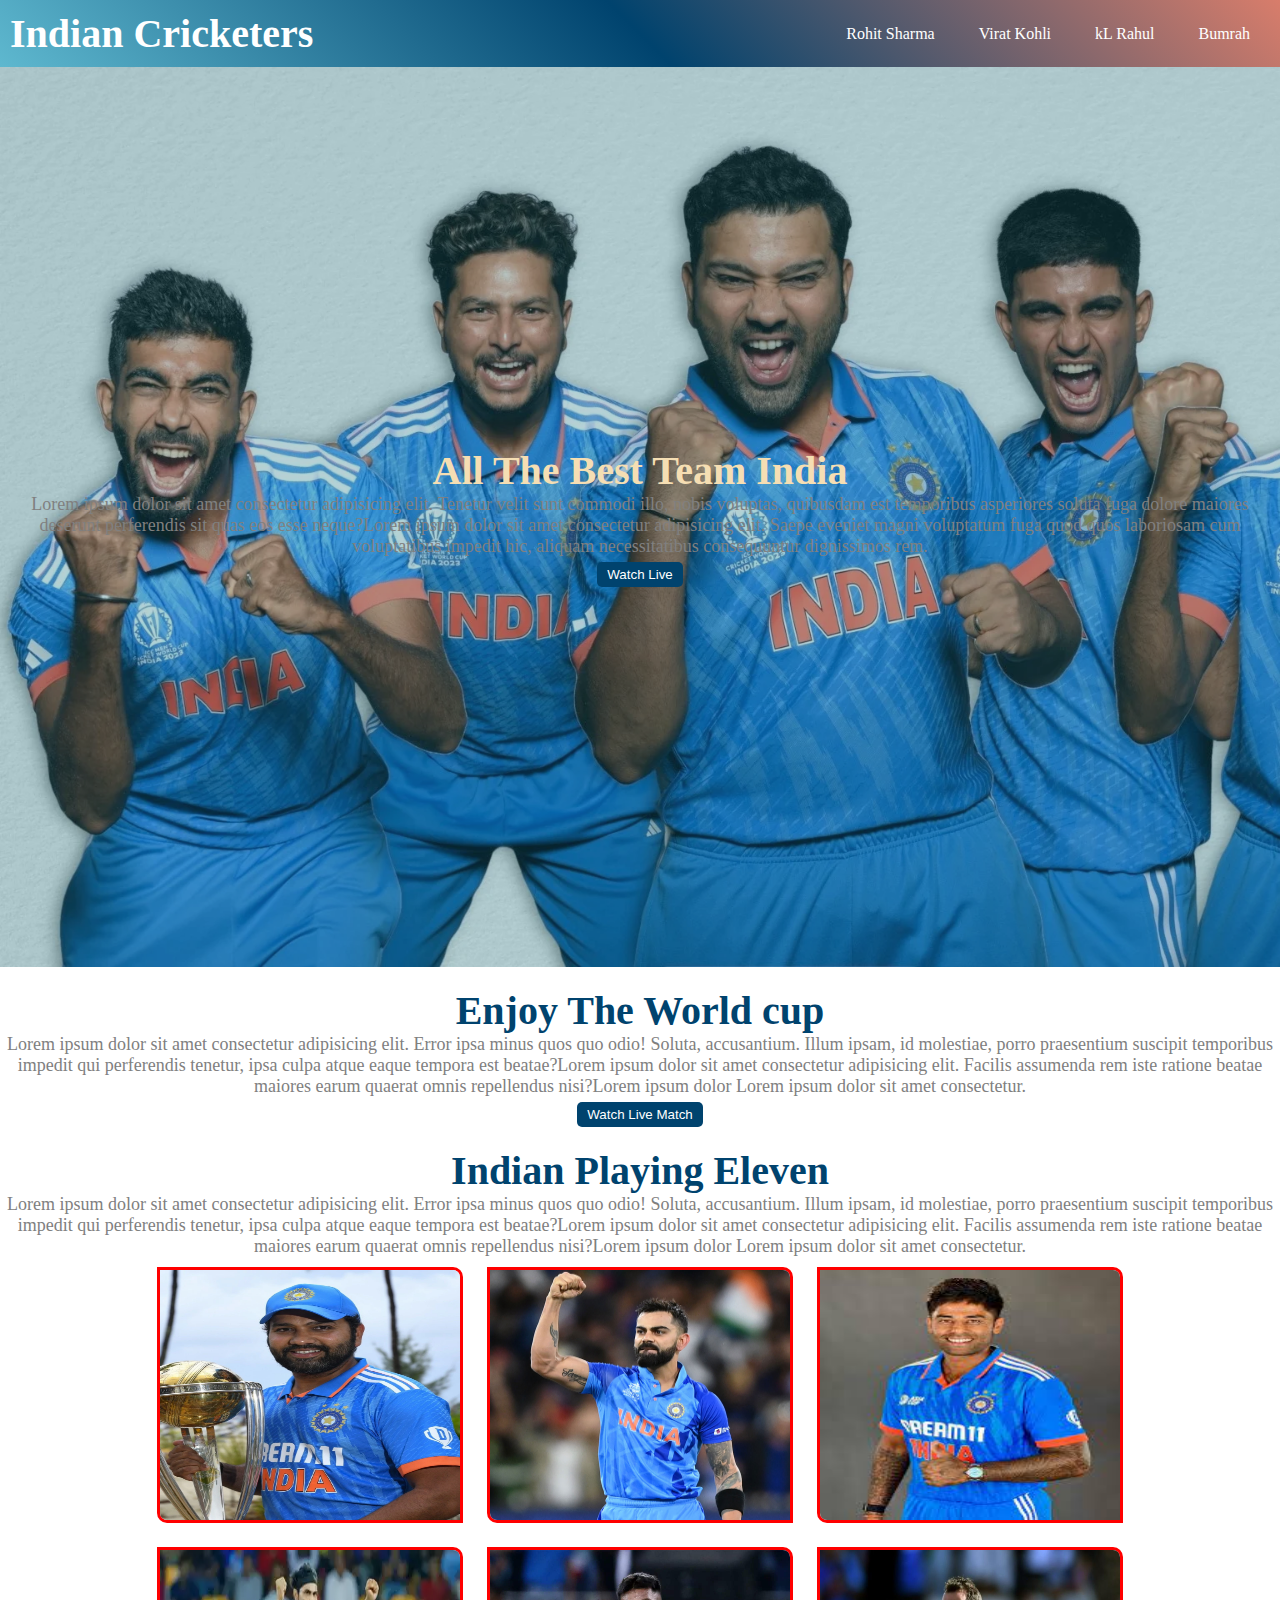
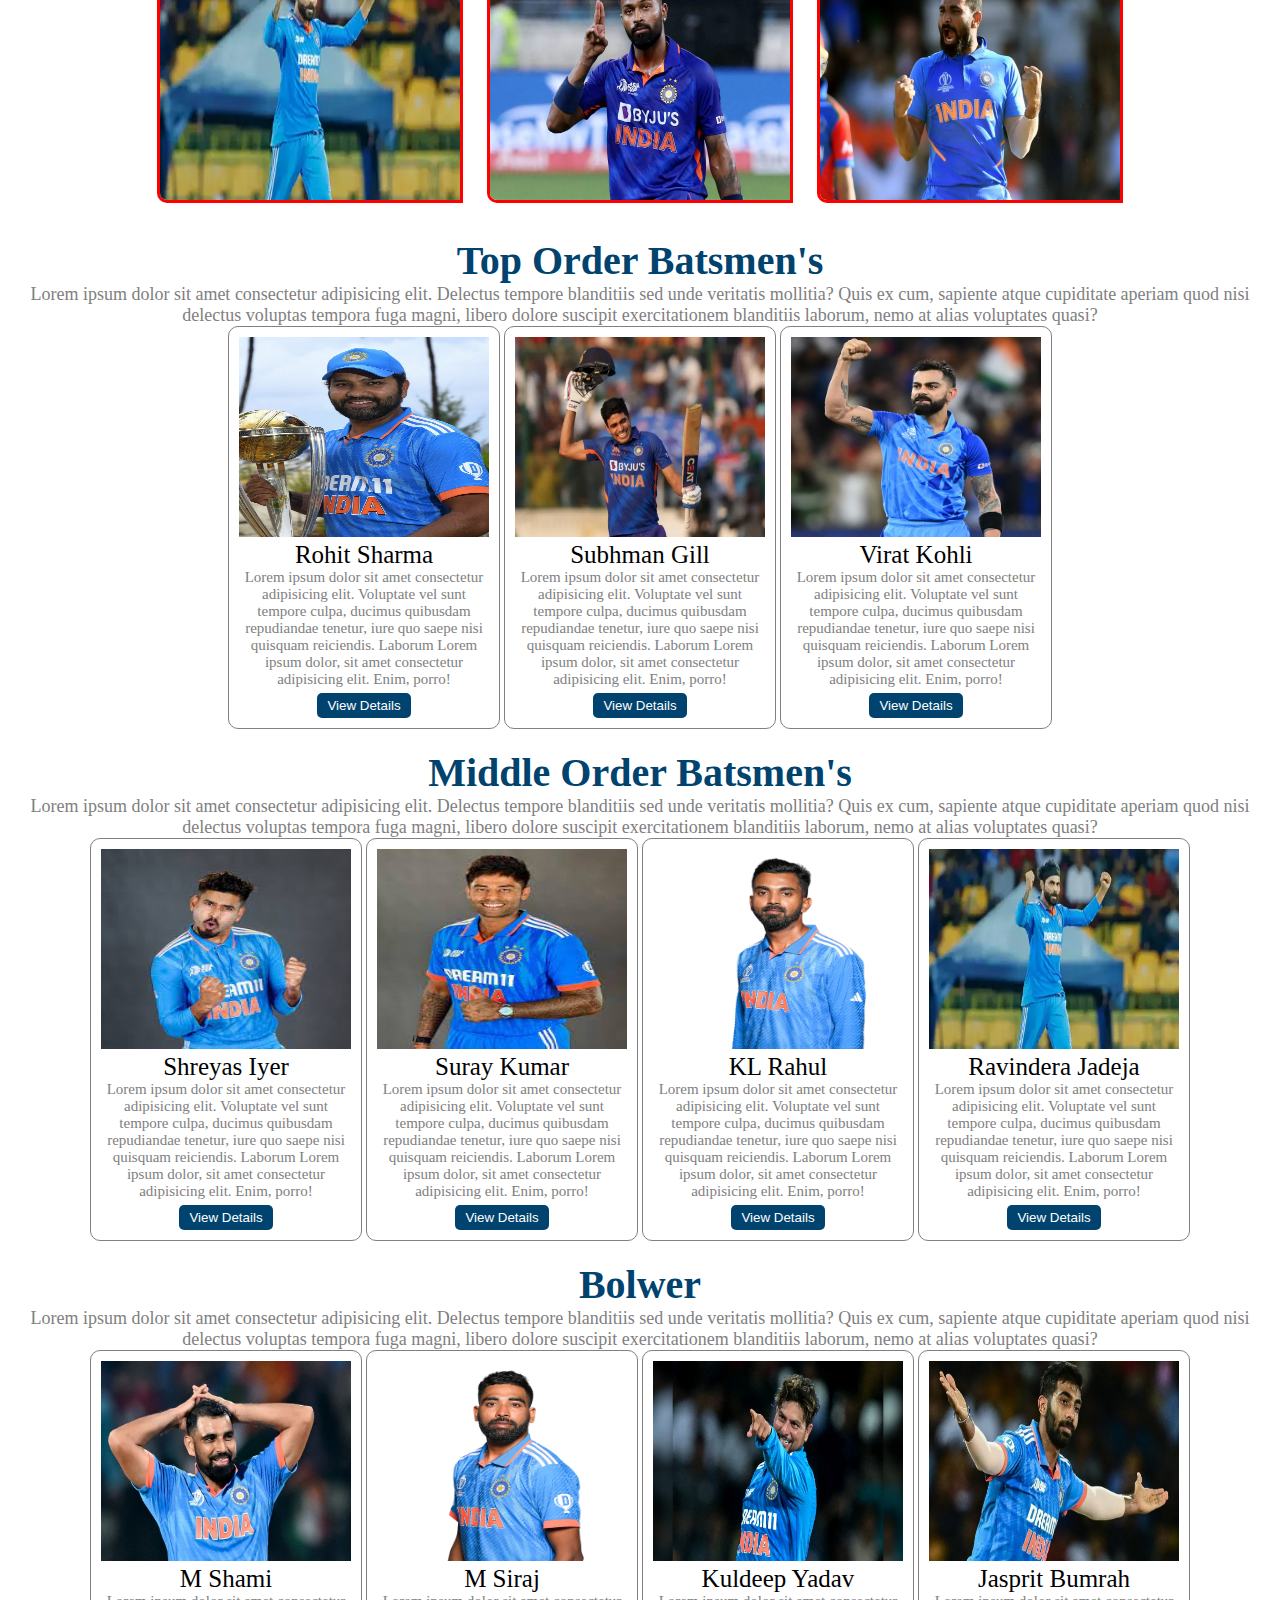
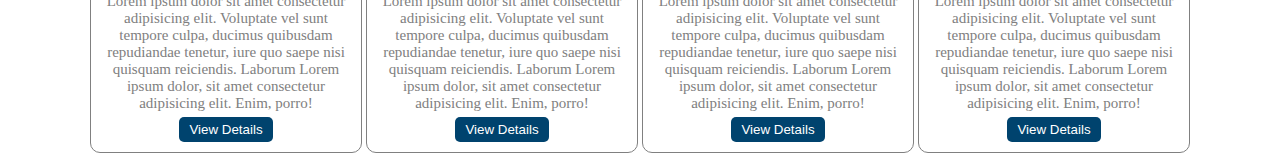
<file: index.html>
<!DOCTYPE html>
<html lang="en">
<head>
    <meta charset="UTF-8">
    <meta name="viewport" content="width=device-width, initial-scale=1.0">
    <title>Indian cricket team</title>
    <link rel="stylesheet" href="india.css">
</head>
<body>
    <header>
        <h1>Indian Cricketers</h1>
        <div >
        <a href="Rohit Sharma">Rohit Sharma</a>
        <a href="">Virat Kohli</a>
        <a href="">kL Rahul</a>
        <a href="">Bumrah</a>
        </div>
    </header>

    <div id="landing-page">
        <div id="content-section">
            <h1>All The Best Team India</h1>
            <p>Lorem ipsum dolor sit amet consectetur adipisicing elit. Tenetur velit sunt commodi illo, nobis voluptas, quibusdam est temporibus asperiores soluta fuga dolore maiores deserunt perferendis sit quas eos esse neque?Lorem ipsum dolor sit amet consectetur adipisicing elit. Saepe eveniet magni voluptatum fuga quod quos laboriosam cum voluptatibus impedit hic, aliquam necessitatibus consequuntur dignissimos rem.</p>
            <button>Watch Live</button>
        </div>
    </div>

    <section id="intro-section">
        <h1>Enjoy The World cup</h1>
        <p>Lorem ipsum dolor sit amet consectetur adipisicing elit. Error ipsa minus quos quo odio! Soluta, accusantium. Illum ipsam, id molestiae, porro praesentium suscipit temporibus impedit qui perferendis tenetur, ipsa culpa atque eaque tempora est beatae?Lorem ipsum dolor sit amet consectetur adipisicing elit. Facilis assumenda rem iste ratione beatae maiores earum quaerat omnis repellendus nisi?Lorem ipsum dolor Lorem ipsum dolor sit amet consectetur.</p>
        <button>Watch Live Match</button>
    </section>

    <section id="player-section">
        <h1>Indian Playing Eleven</h1>
        <p>Lorem ipsum dolor sit amet consectetur adipisicing elit. Error ipsa minus quos quo odio! Soluta, accusantium. Illum ipsam, id molestiae, porro praesentium suscipit temporibus impedit qui perferendis tenetur, ipsa culpa atque eaque tempora est beatae?Lorem ipsum dolor sit amet consectetur adipisicing elit. Facilis assumenda rem iste ratione beatae maiores earum quaerat omnis repellendus nisi?Lorem ipsum dolor Lorem ipsum dolor sit amet consectetur.</p>
        <div>
            <img src="rs.jpg" alt="image not found">
            <img src="vk.jpg" alt="image not found">
            <img src="skk.jpg" alt="image not found">
            <img src="jadeja.jpg" alt="image not found">
            <img src="hp.jpg" alt="image not found">
            <img src="ms.jpg" alt="image not found">
        </div>
    </section>

    <section id="top-order">
        <h1>Top Order Batsmen's</h1>
        <p>Lorem ipsum dolor sit amet consectetur adipisicing elit. Delectus tempore blanditiis sed unde veritatis mollitia? Quis ex cum, sapiente atque cupiditate aperiam quod nisi delectus voluptas tempora fuga magni, libero dolore suscipit exercitationem blanditiis laborum, nemo at alias voluptates quasi?</p>
        
        <figure>
            <img src="rs.jpg" alt="">
            <figcaption>Rohit Sharma</figcaption>
            <p>Lorem ipsum dolor sit amet consectetur adipisicing elit. Voluptate vel sunt tempore culpa, ducimus quibusdam repudiandae tenetur, iure quo saepe nisi quisquam reiciendis. Laborum Lorem ipsum dolor, sit amet consectetur adipisicing elit. Enim, porro!</p>
            <button>View Details</button>
        </figure>    
        <figure>
            <img src="gill.jpg" alt="">
            <figcaption>Subhman Gill</figcaption>
            <p>Lorem ipsum dolor sit amet consectetur adipisicing elit. Voluptate vel sunt tempore culpa, ducimus quibusdam repudiandae tenetur, iure quo saepe nisi quisquam reiciendis. Laborum Lorem ipsum dolor, sit amet consectetur adipisicing elit. Enim, porro!</p>
            <button>View Details</button>
        </figure>    
        <figure>
            <img src="vk.jpg" alt="">
            <figcaption>Virat Kohli</figcaption>
            <p>Lorem ipsum dolor sit amet consectetur adipisicing elit. Voluptate vel sunt tempore culpa, ducimus quibusdam repudiandae tenetur, iure quo saepe nisi quisquam reiciendis. Laborum Lorem ipsum dolor, sit amet consectetur adipisicing elit. Enim, porro!</p>
            <button>View Details</button>
        </figure>
    </section>

    <section id="middle-order">
        <h1>Middle Order Batsmen's</h1>
        <p>Lorem ipsum dolor sit amet consectetur adipisicing elit. Delectus tempore blanditiis sed unde veritatis mollitia? Quis ex cum, sapiente atque cupiditate aperiam quod nisi delectus voluptas tempora fuga magni, libero dolore suscipit exercitationem blanditiis laborum, nemo at alias voluptates quasi?</p>

        <figure>
            <img src="si.jpg" alt="">
            <figcaption>Shreyas Iyer</figcaption>
            <p>Lorem ipsum dolor sit amet consectetur adipisicing elit. Voluptate vel sunt tempore culpa, ducimus quibusdam repudiandae tenetur, iure quo saepe nisi quisquam reiciendis. Laborum Lorem ipsum dolor, sit amet consectetur adipisicing elit. Enim, porro!</p>
            <button>View Details</button>
        </figure>

        <figure>
            <img src="skk.jpg" alt="">
            <figcaption>Suray Kumar</figcaption>
            <p>Lorem ipsum dolor sit amet consectetur adipisicing elit. Voluptate vel sunt tempore culpa, ducimus quibusdam repudiandae tenetur, iure quo saepe nisi quisquam reiciendis. Laborum Lorem ipsum dolor, sit amet consectetur adipisicing elit. Enim, porro!</p>
            <button>View Details</button>
        </figure>

        <figure>
            <img src="kl.jpg" alt="">
            <figcaption>KL Rahul</figcaption>
            <p>Lorem ipsum dolor sit amet consectetur adipisicing elit. Voluptate vel sunt tempore culpa, ducimus quibusdam repudiandae tenetur, iure quo saepe nisi quisquam reiciendis. Laborum Lorem ipsum dolor, sit amet consectetur adipisicing elit. Enim, porro!</p>
            <button>View Details</button>
        </figure>

        <figure>
            <img src="jadeja.jpg" alt="">
            <figcaption>Ravindera Jadeja</figcaption>
            <p>Lorem ipsum dolor sit amet consectetur adipisicing elit. Voluptate vel sunt tempore culpa, ducimus quibusdam repudiandae tenetur, iure quo saepe nisi quisquam reiciendis. Laborum Lorem ipsum dolor, sit amet consectetur adipisicing elit. Enim, porro!</p>
            <button>View Details</button>
        </figure>
    </section>   
    
    <section id="bowler">
        <h1>Bolwer</h1>
        <p>Lorem ipsum dolor sit amet consectetur adipisicing elit. Delectus tempore blanditiis sed unde veritatis mollitia? Quis ex cum, sapiente atque cupiditate aperiam quod nisi delectus voluptas tempora fuga magni, libero dolore suscipit exercitationem blanditiis laborum, nemo at alias voluptates quasi?</p>

        <figure>
            <img src="shami.jpg" alt="">
            <figcaption>M Shami</figcaption>
            <p>Lorem ipsum dolor sit amet consectetur adipisicing elit. Voluptate vel sunt tempore culpa, ducimus quibusdam repudiandae tenetur, iure quo saepe nisi quisquam reiciendis. Laborum Lorem ipsum dolor, sit amet consectetur adipisicing elit. Enim, porro!</p>
            <button>View Details</button>
        </figure>

        <figure>
            <img src="siraj.jpg" alt="">
            <figcaption>M Siraj</figcaption>
            <p>Lorem ipsum dolor sit amet consectetur adipisicing elit. Voluptate vel sunt tempore culpa, ducimus quibusdam repudiandae tenetur, iure quo saepe nisi quisquam reiciendis. Laborum Lorem ipsum dolor, sit amet consectetur adipisicing elit. Enim, porro!</p>
            <button>View Details</button>
        </figure>

        <figure>
            <img src="ky.jpg" alt="">
            <figcaption>Kuldeep Yadav</figcaption>
            <p>Lorem ipsum dolor sit amet consectetur adipisicing elit. Voluptate vel sunt tempore culpa, ducimus quibusdam repudiandae tenetur, iure quo saepe nisi quisquam reiciendis. Laborum Lorem ipsum dolor, sit amet consectetur adipisicing elit. Enim, porro!</p>
            <button>View Details</button>
        </figure>

        <figure>
            <img src="boom.jpg" alt="">
            <figcaption>Jasprit Bumrah</figcaption>
            <p>Lorem ipsum dolor sit amet consectetur adipisicing elit. Voluptate vel sunt tempore culpa, ducimus quibusdam repudiandae tenetur, iure quo saepe nisi quisquam reiciendis. Laborum Lorem ipsum dolor, sit amet consectetur adipisicing elit. Enim, porro!</p>
            <button>View Details</button>
        </figure>
    </section>
</body>
</html>
</file>
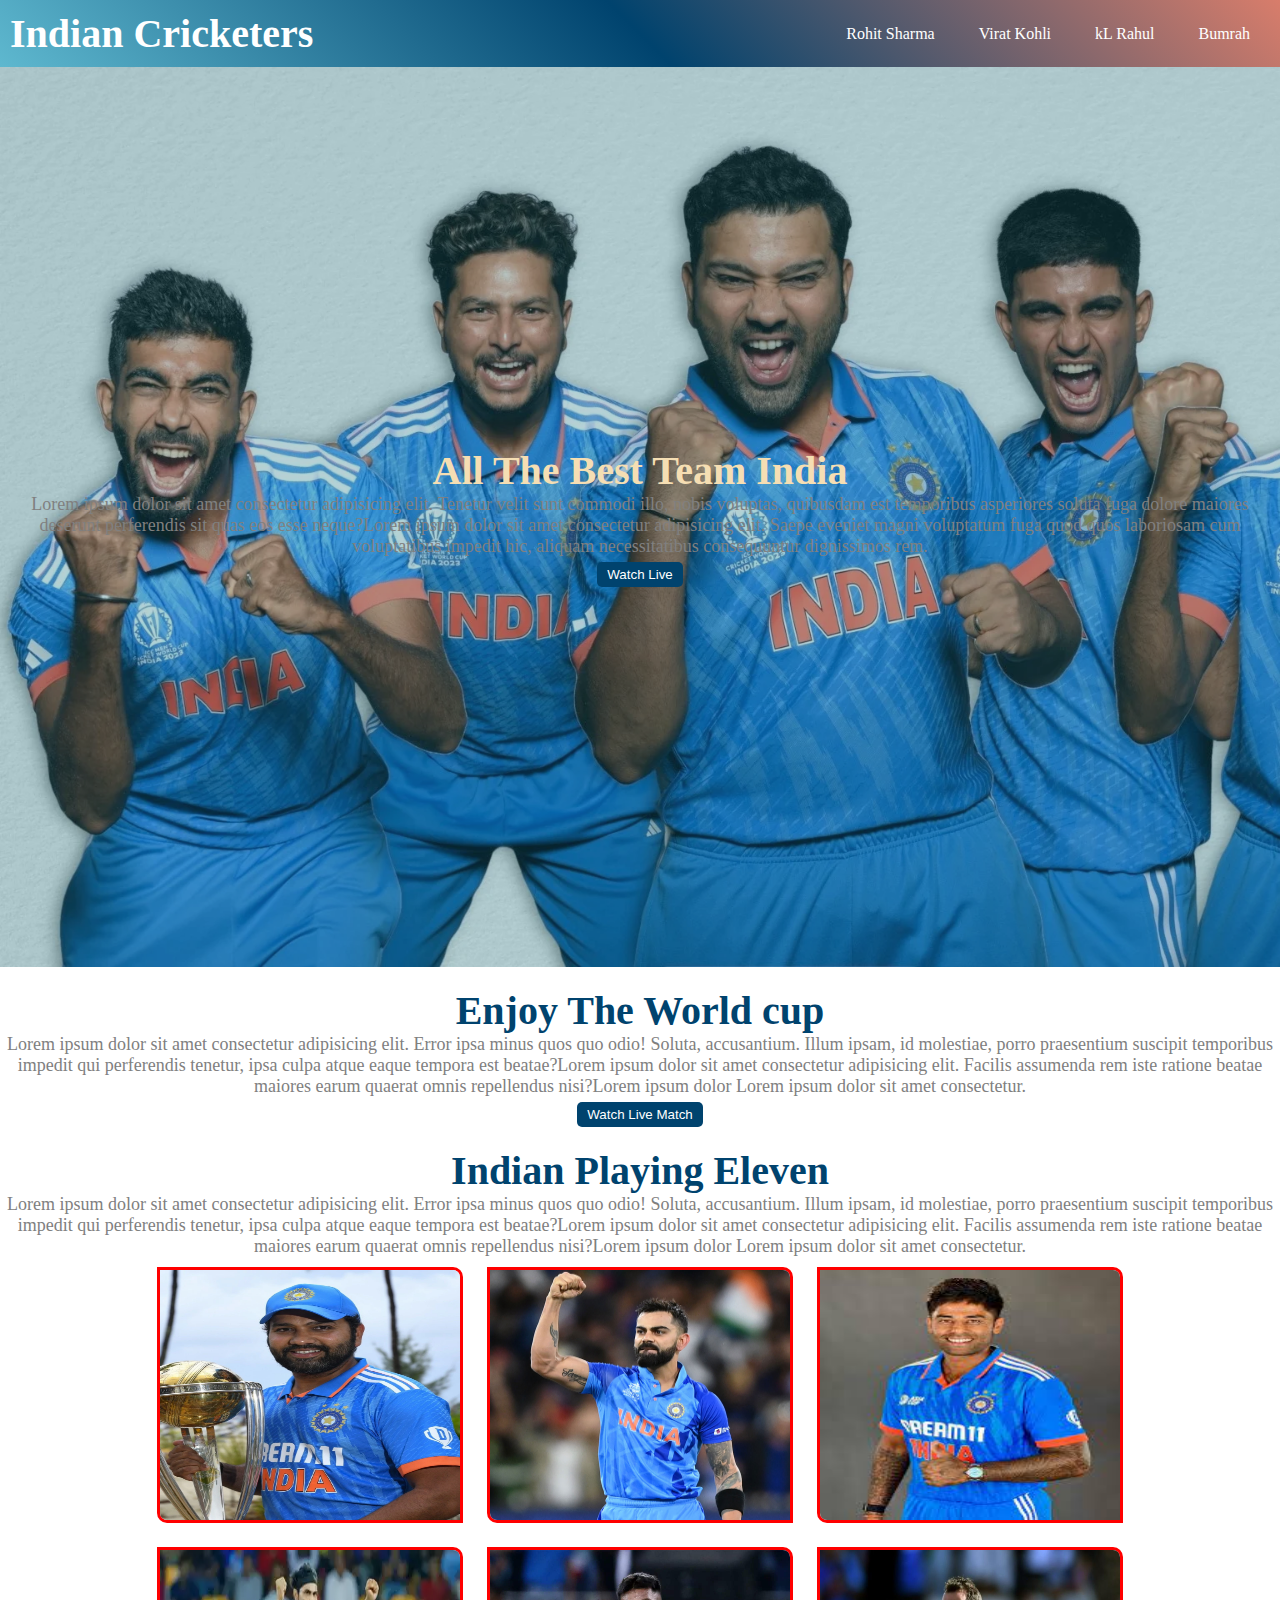
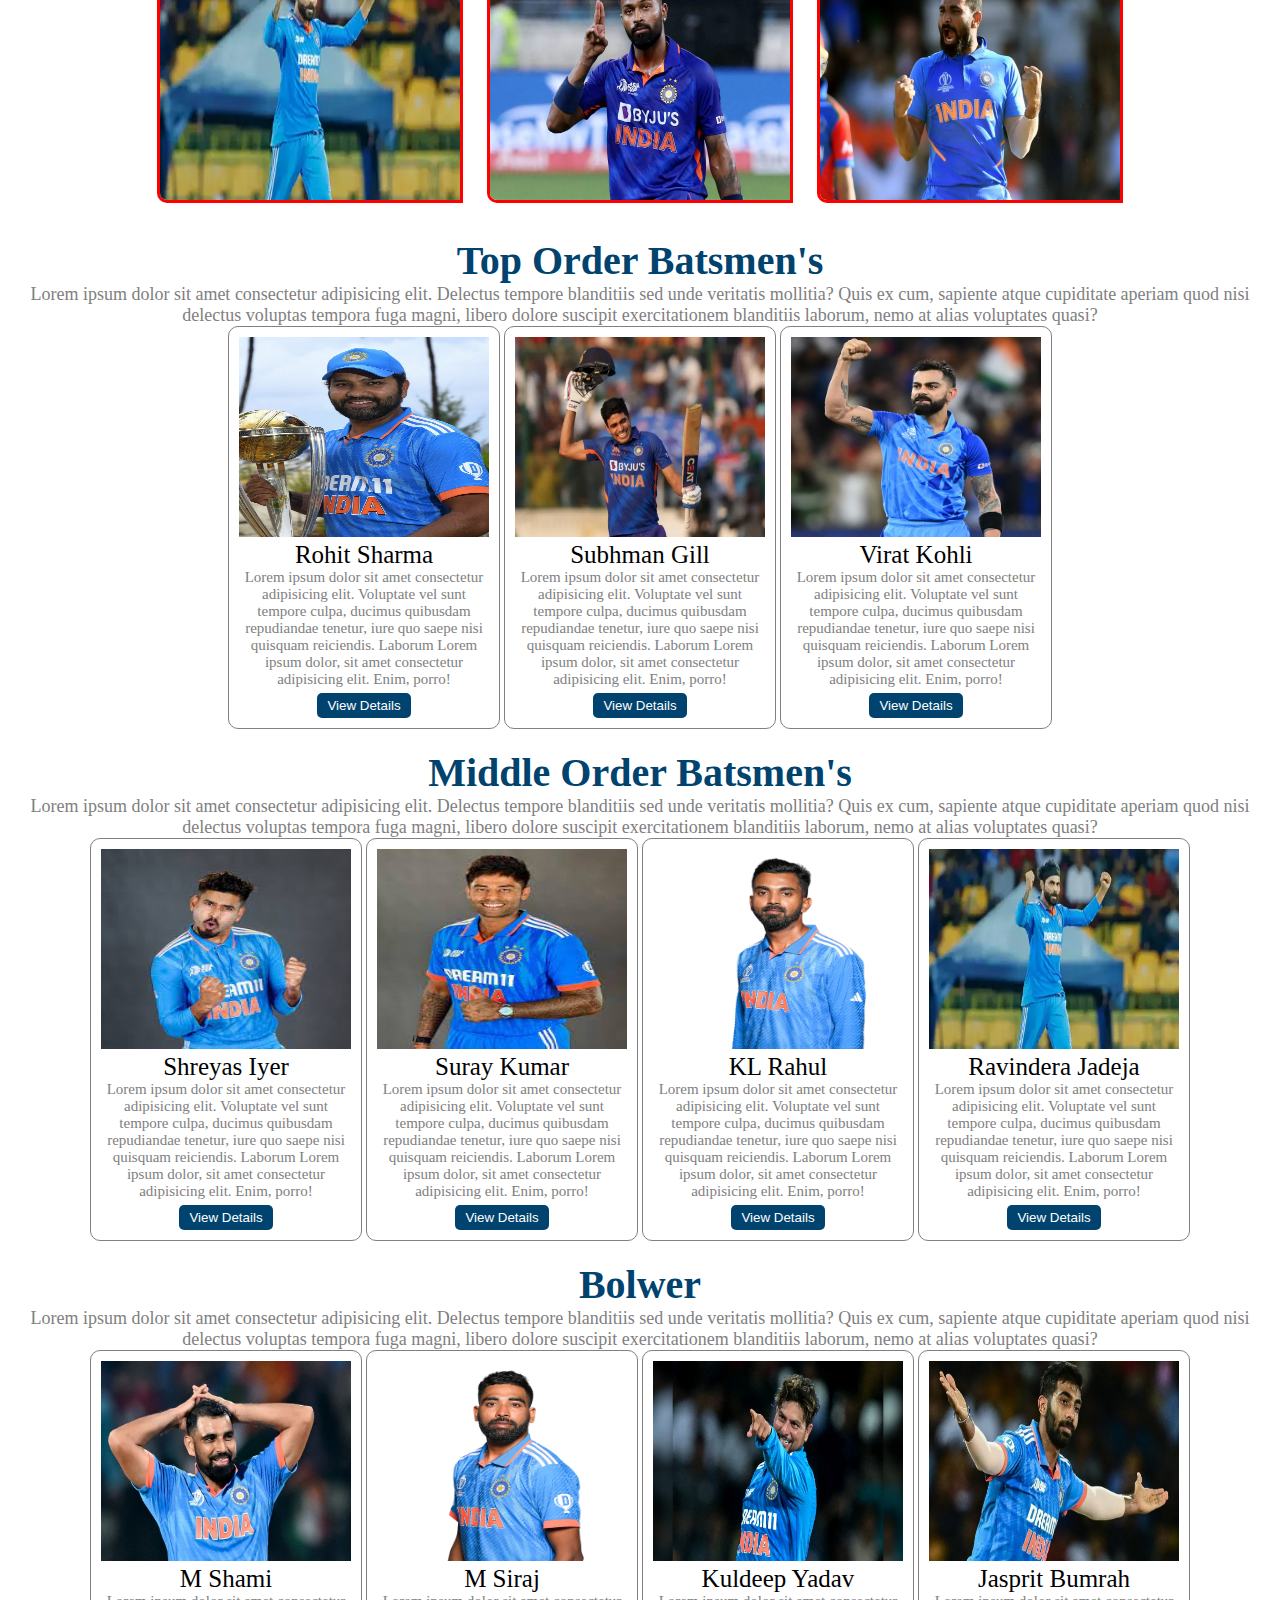
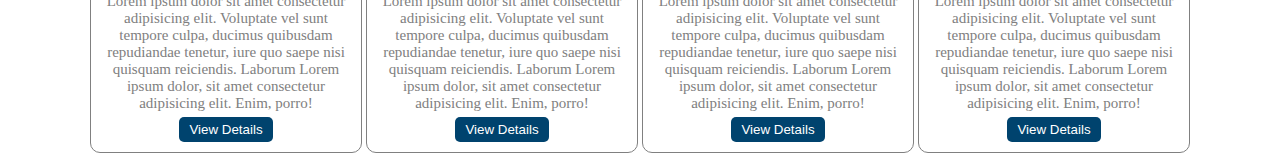
<file: index.html.html>
<!DOCTYPE html>
<html lang="en">
<head>
    <meta charset="UTF-8">
    <meta name="viewport" content="width=device-width, initial-scale=1.0">
    <title>Indian cricket team</title>
    <link rel="stylesheet" href="india.css">
</head>
<body>
    <header>
        <h1>Indian Cricketers</h1>
        <div >
        <a href="Rohit Sharma">Rohit Sharma</a>
        <a href="">Virat Kohli</a>
        <a href="">kL Rahul</a>
        <a href="">Bumrah</a>
        </div>
    </header>

    <div id="landing-page">
        <div id="content-section">
            <h1>All The Best Team India</h1>
            <p>Lorem ipsum dolor sit amet consectetur adipisicing elit. Tenetur velit sunt commodi illo, nobis voluptas, quibusdam est temporibus asperiores soluta fuga dolore maiores deserunt perferendis sit quas eos esse neque?Lorem ipsum dolor sit amet consectetur adipisicing elit. Saepe eveniet magni voluptatum fuga quod quos laboriosam cum voluptatibus impedit hic, aliquam necessitatibus consequuntur dignissimos rem.</p>
            <button>Watch Live</button>
        </div>
    </div>

    <section id="intro-section">
        <h1>Enjoy The World cup</h1>
        <p>Lorem ipsum dolor sit amet consectetur adipisicing elit. Error ipsa minus quos quo odio! Soluta, accusantium. Illum ipsam, id molestiae, porro praesentium suscipit temporibus impedit qui perferendis tenetur, ipsa culpa atque eaque tempora est beatae?Lorem ipsum dolor sit amet consectetur adipisicing elit. Facilis assumenda rem iste ratione beatae maiores earum quaerat omnis repellendus nisi?Lorem ipsum dolor Lorem ipsum dolor sit amet consectetur.</p>
        <button>Watch Live Match</button>
    </section>

    <section id="player-section">
        <h1>Indian Playing Eleven</h1>
        <p>Lorem ipsum dolor sit amet consectetur adipisicing elit. Error ipsa minus quos quo odio! Soluta, accusantium. Illum ipsam, id molestiae, porro praesentium suscipit temporibus impedit qui perferendis tenetur, ipsa culpa atque eaque tempora est beatae?Lorem ipsum dolor sit amet consectetur adipisicing elit. Facilis assumenda rem iste ratione beatae maiores earum quaerat omnis repellendus nisi?Lorem ipsum dolor Lorem ipsum dolor sit amet consectetur.</p>
        <div>
            <img src="rs.jpg" alt="image not found">
            <img src="vk.jpg" alt="image not found">
            <img src="skk.jpg" alt="image not found">
            <img src="jadeja.jpg" alt="image not found">
            <img src="hp.jpg" alt="image not found">
            <img src="ms.jpg" alt="image not found">
        </div>
    </section>

    <section id="top-order">
        <h1>Top Order Batsmen's</h1>
        <p>Lorem ipsum dolor sit amet consectetur adipisicing elit. Delectus tempore blanditiis sed unde veritatis mollitia? Quis ex cum, sapiente atque cupiditate aperiam quod nisi delectus voluptas tempora fuga magni, libero dolore suscipit exercitationem blanditiis laborum, nemo at alias voluptates quasi?</p>
        
        <figure>
            <img src="rs.jpg" alt="">
            <figcaption>Rohit Sharma</figcaption>
            <p>Lorem ipsum dolor sit amet consectetur adipisicing elit. Voluptate vel sunt tempore culpa, ducimus quibusdam repudiandae tenetur, iure quo saepe nisi quisquam reiciendis. Laborum Lorem ipsum dolor, sit amet consectetur adipisicing elit. Enim, porro!</p>
            <button>View Details</button>
        </figure>    
        <figure>
            <img src="gill.jpg" alt="">
            <figcaption>Subhman Gill</figcaption>
            <p>Lorem ipsum dolor sit amet consectetur adipisicing elit. Voluptate vel sunt tempore culpa, ducimus quibusdam repudiandae tenetur, iure quo saepe nisi quisquam reiciendis. Laborum Lorem ipsum dolor, sit amet consectetur adipisicing elit. Enim, porro!</p>
            <button>View Details</button>
        </figure>    
        <figure>
            <img src="vk.jpg" alt="">
            <figcaption>Virat Kohli</figcaption>
            <p>Lorem ipsum dolor sit amet consectetur adipisicing elit. Voluptate vel sunt tempore culpa, ducimus quibusdam repudiandae tenetur, iure quo saepe nisi quisquam reiciendis. Laborum Lorem ipsum dolor, sit amet consectetur adipisicing elit. Enim, porro!</p>
            <button>View Details</button>
        </figure>
    </section>

    <section id="middle-order">
        <h1>Middle Order Batsmen's</h1>
        <p>Lorem ipsum dolor sit amet consectetur adipisicing elit. Delectus tempore blanditiis sed unde veritatis mollitia? Quis ex cum, sapiente atque cupiditate aperiam quod nisi delectus voluptas tempora fuga magni, libero dolore suscipit exercitationem blanditiis laborum, nemo at alias voluptates quasi?</p>

        <figure>
            <img src="si.jpg" alt="">
            <figcaption>Shreyas Iyer</figcaption>
            <p>Lorem ipsum dolor sit amet consectetur adipisicing elit. Voluptate vel sunt tempore culpa, ducimus quibusdam repudiandae tenetur, iure quo saepe nisi quisquam reiciendis. Laborum Lorem ipsum dolor, sit amet consectetur adipisicing elit. Enim, porro!</p>
            <button>View Details</button>
        </figure>

        <figure>
            <img src="skk.jpg" alt="">
            <figcaption>Suray Kumar</figcaption>
            <p>Lorem ipsum dolor sit amet consectetur adipisicing elit. Voluptate vel sunt tempore culpa, ducimus quibusdam repudiandae tenetur, iure quo saepe nisi quisquam reiciendis. Laborum Lorem ipsum dolor, sit amet consectetur adipisicing elit. Enim, porro!</p>
            <button>View Details</button>
        </figure>

        <figure>
            <img src="kl.jpg" alt="">
            <figcaption>KL Rahul</figcaption>
            <p>Lorem ipsum dolor sit amet consectetur adipisicing elit. Voluptate vel sunt tempore culpa, ducimus quibusdam repudiandae tenetur, iure quo saepe nisi quisquam reiciendis. Laborum Lorem ipsum dolor, sit amet consectetur adipisicing elit. Enim, porro!</p>
            <button>View Details</button>
        </figure>

        <figure>
            <img src="jadeja.jpg" alt="">
            <figcaption>Ravindera Jadeja</figcaption>
            <p>Lorem ipsum dolor sit amet consectetur adipisicing elit. Voluptate vel sunt tempore culpa, ducimus quibusdam repudiandae tenetur, iure quo saepe nisi quisquam reiciendis. Laborum Lorem ipsum dolor, sit amet consectetur adipisicing elit. Enim, porro!</p>
            <button>View Details</button>
        </figure>
    </section>   
    
    <section id="bowler">
        <h1>Bolwer</h1>
        <p>Lorem ipsum dolor sit amet consectetur adipisicing elit. Delectus tempore blanditiis sed unde veritatis mollitia? Quis ex cum, sapiente atque cupiditate aperiam quod nisi delectus voluptas tempora fuga magni, libero dolore suscipit exercitationem blanditiis laborum, nemo at alias voluptates quasi?</p>

        <figure>
            <img src="shami.jpg" alt="">
            <figcaption>M Shami</figcaption>
            <p>Lorem ipsum dolor sit amet consectetur adipisicing elit. Voluptate vel sunt tempore culpa, ducimus quibusdam repudiandae tenetur, iure quo saepe nisi quisquam reiciendis. Laborum Lorem ipsum dolor, sit amet consectetur adipisicing elit. Enim, porro!</p>
            <button>View Details</button>
        </figure>

        <figure>
            <img src="siraj.jpg" alt="">
            <figcaption>M Siraj</figcaption>
            <p>Lorem ipsum dolor sit amet consectetur adipisicing elit. Voluptate vel sunt tempore culpa, ducimus quibusdam repudiandae tenetur, iure quo saepe nisi quisquam reiciendis. Laborum Lorem ipsum dolor, sit amet consectetur adipisicing elit. Enim, porro!</p>
            <button>View Details</button>
        </figure>

        <figure>
            <img src="ky.jpg" alt="">
            <figcaption>Kuldeep Yadav</figcaption>
            <p>Lorem ipsum dolor sit amet consectetur adipisicing elit. Voluptate vel sunt tempore culpa, ducimus quibusdam repudiandae tenetur, iure quo saepe nisi quisquam reiciendis. Laborum Lorem ipsum dolor, sit amet consectetur adipisicing elit. Enim, porro!</p>
            <button>View Details</button>
        </figure>

        <figure>
            <img src="boom.jpg" alt="">
            <figcaption>Jasprit Bumrah</figcaption>
            <p>Lorem ipsum dolor sit amet consectetur adipisicing elit. Voluptate vel sunt tempore culpa, ducimus quibusdam repudiandae tenetur, iure quo saepe nisi quisquam reiciendis. Laborum Lorem ipsum dolor, sit amet consectetur adipisicing elit. Enim, porro!</p>
            <button>View Details</button>
        </figure>
    </section>
</body>
</html>
</file>
<file: india.css>
*
{
    margin:0px;
}
header
{
    background: linear-gradient(45deg,rgb(94,184,207), rgb(0,67,110),rgb(216,125,107));
    padding: 10px;
    display: flex;
    align-items: center;
    justify-content: space-between;
}
header>h1
{
    font-size: 40px;
    color: white;
}
a
{
    color: white;
    text-decoration: none;
    margin: 20px;
}
a:hover
{
    text-decoration: underline;
}

#landing-page
{
    background: rgb(96, 96, 129) url(img7.jpg) no-repeat 0px 0px scroll;
    background-size: cover;
    height: 100vh;
}

#landing-page>#content-section
{
    background-color: rgba(19, 105, 120, 0.3);
    height: inherit;
    text-align: center;
    display: flex;
    flex-direction: column;
    align-items: center;
    justify-content: center;
    color: white;
}
#landing-page>#content-section>h1
{
    color: wheat;
}
button
{
    border-radius: 5px;
}

@media(min-width:0px) and (max-width:800px)
{
    header
    {
        flex-direction: column;
    }
}
h1
{
    font-size: 40px;
    color: rgb(0, 67, 110);
}
p
{
    font-size: 18px;
    color: grey;
}
button
{
    border: none;
    outline: none;
    background-color: rgb(0, 67, 110);
    color: white;
    padding: 5px 10px;
    border-radius: 5px;
    margin-top: 5px;
}


#intro-section
{
    text-align: center;
    margin-top: 20px;
}

#player-section
{
    text-align: center;
    margin-top: 20px;
}

#player-section img
{
    width: 300px;
    height: 250px;
    margin: 10px;
    border: 3px solid red;
    border-radius: 0px 10px 0px 10px;
}

img:hover{
    transform: scale(1.1);
    border-radius: 10px;
}
#top-order
{
    text-align: center;
    margin-top: 20px;
}

figure
{
    box-shadow: 50 20 10 black;
    width: 250px;
    padding: 10px;
    display: inline-block;
    border: 1px solid gray;
    border-radius: 10px;
}

figure>img
{
    width: 250px;
    height: 200px;
}

figure:hover{
    transform: scale(1.1);
    /* border-radius: 3px; */
}

figure>figcaption
{
    font-size: 25px;
}
figure>p
{
    font-size: 15px;
}

#middle-order
{
    text-align: center;
    margin-top: 20px;
}
#bowler
{
    text-align: center;
    margin-top: 20px;
}
</file>
